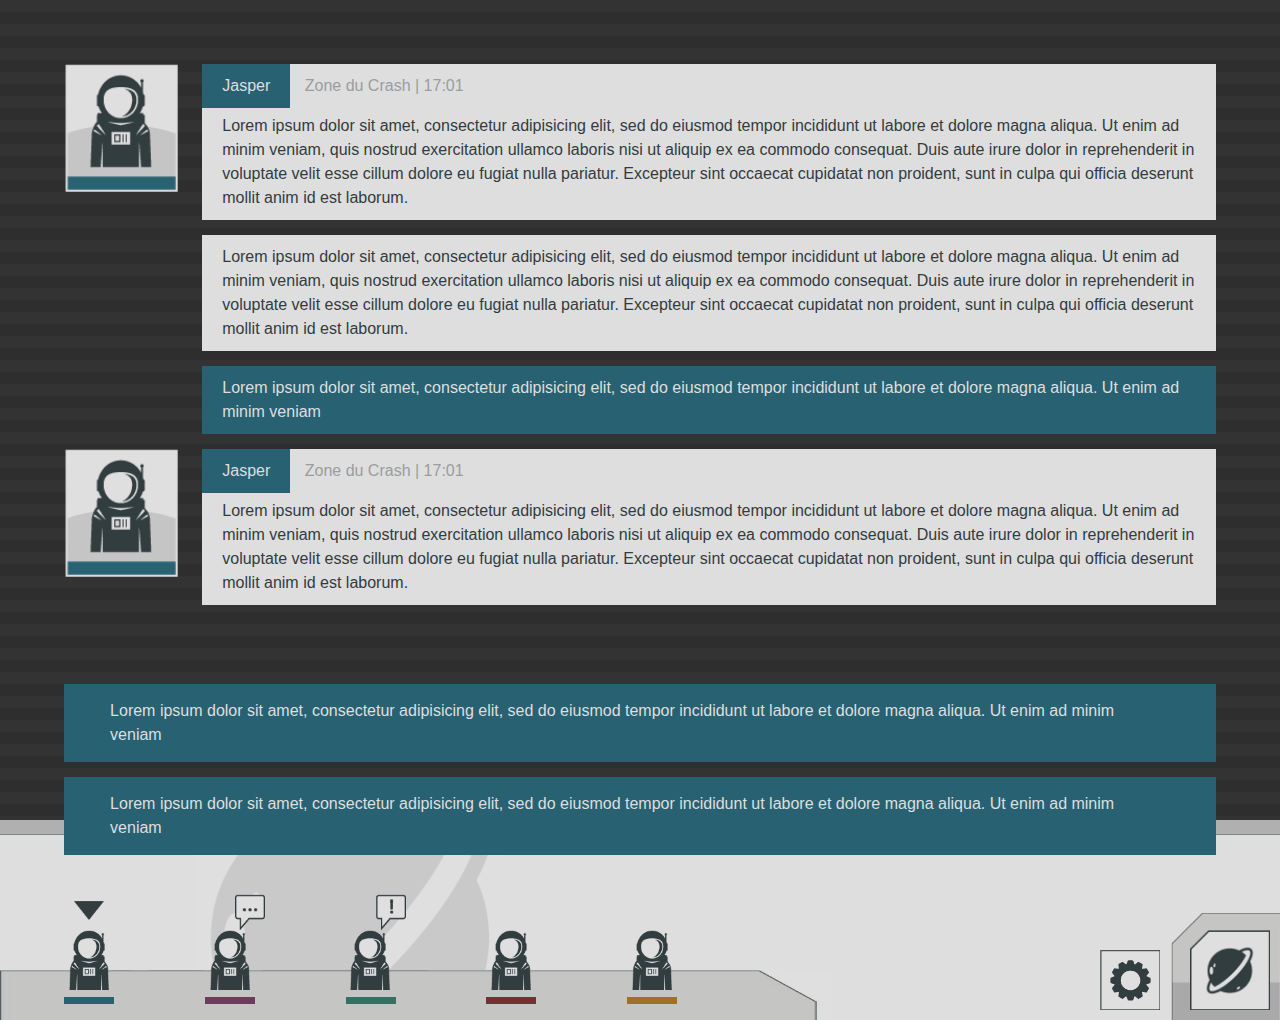
<file: radio 2/index.html>
<!DOCTYPE html>
<!--[if lt IE 7]> <html class="no-js lt-ie9 lt-ie8 lt-ie7"> <![endif]-->
<!--[if IE 7]> <html class="no-js lt-ie9 lt-ie8"> <![endif]-->
<!--[if IE 8]> <html class="no-js lt-ie9"> <![endif]-->
<!--[if gt IE 8]><!--> <html class="no-js" lang="fr"> <!--<![endif]-->
    <head>
        <title>Radio</title>
        <meta charset="utf-8">
           <meta name="author" content="Gabygaël Pirson">
        <meta name="description" content="" />
        <meta name="keywords" content="" />

        <meta name="viewport" content="width=device-width, initial-scale=1.0">
       
        <link rel="stylesheet" media="screen" href="css/screen.css">
    </head>
    <body class="blue"> <!-- blue purple green red yellow-->
        <div class="wrapper">
            <ul class="messages">
                <li class="other other-first">
                    <div class="message">
                        <p class="message-infos"><span>Jasper</span> Zone du Crash | 17:01</p>
                        <p>Lorem ipsum dolor sit amet, consectetur adipisicing elit, sed do eiusmod
                        tempor incididunt ut labore et dolore magna aliqua. Ut enim ad minim veniam,
                        quis nostrud exercitation ullamco laboris nisi ut aliquip ex ea commodo
                        consequat. Duis aute irure dolor in reprehenderit in voluptate velit esse
                        cillum dolore eu fugiat nulla pariatur. Excepteur sint occaecat cupidatat non
                        proident, sunt in culpa qui officia deserunt mollit anim id est laborum.</p>
                    </div>
                </li>
                <li class="other">
                    <div class="message">
                        <p>Lorem ipsum dolor sit amet, consectetur adipisicing elit, sed do eiusmod
                        tempor incididunt ut labore et dolore magna aliqua. Ut enim ad minim veniam,
                        quis nostrud exercitation ullamco laboris nisi ut aliquip ex ea commodo
                        consequat. Duis aute irure dolor in reprehenderit in voluptate velit esse
                        cillum dolore eu fugiat nulla pariatur. Excepteur sint occaecat cupidatat non
                        proident, sunt in culpa qui officia deserunt mollit anim id est laborum.</p>
                    </div>
                </li>
                <li>
                    <div class="message">
                        <p>Lorem ipsum dolor sit amet, consectetur adipisicing elit, sed do eiusmod
                        tempor incididunt ut labore et dolore magna aliqua. Ut enim ad minim veniam</p>
                    </div>
                </li>
                 <li class="other other-first">
                    <div class="message">
                        <p class="message-infos"><span>Jasper</span> Zone du Crash | 17:01</p>
                        <p>Lorem ipsum dolor sit amet, consectetur adipisicing elit, sed do eiusmod
                        tempor incididunt ut labore et dolore magna aliqua. Ut enim ad minim veniam,
                        quis nostrud exercitation ullamco laboris nisi ut aliquip ex ea commodo
                        consequat. Duis aute irure dolor in reprehenderit in voluptate velit esse
                        cillum dolore eu fugiat nulla pariatur. Excepteur sint occaecat cupidatat non
                        proident, sunt in culpa qui officia deserunt mollit anim id est laborum.</p>
                    </div>
                </li>
            </ul>
            <ul class="answers">
                <li>
                    <div class="message">
                        <a href="">Lorem ipsum dolor sit amet, consectetur adipisicing elit, sed do eiusmod
                        tempor incididunt ut labore et dolore magna aliqua. Ut enim ad minim veniam</a>
                    </div>
                </li>
                <li>
                    <div class="message">
                        <a href="">Lorem ipsum dolor sit amet, consectetur adipisicing elit, sed do eiusmod
                        tempor incididunt ut labore et dolore magna aliqua. Ut enim ad minim veniam</a>
                    </div>
                </li>
            </ul>
            <footer>
                <a class="btn btn-options" href=""><span>Options</span></a>
                <a class="btn btn-planet" href=""><span>Planet</span></a>

                <ul class="contacts">
                    <li class="contact-blue"><a href="" class="active"><span>Jasper</span></a></li>
                    <li class="contact-purple"><a href="" class="new"><span>Bob</span></a></li>
                    <li class="contact-green"><a href="" class="typing"><span>Frank</span></a></li>
                    <li class="contact-red"><a href=""><span>Andrew</span></a></li>
                    <li class="contact-yellow"><a href=""><span>Terry</span></a></li>
                </ul>
            </footer>
        </div>
    </body>
       


</html>
<script src="js/libs/jquery-3.2.0.js"></script>
</file>
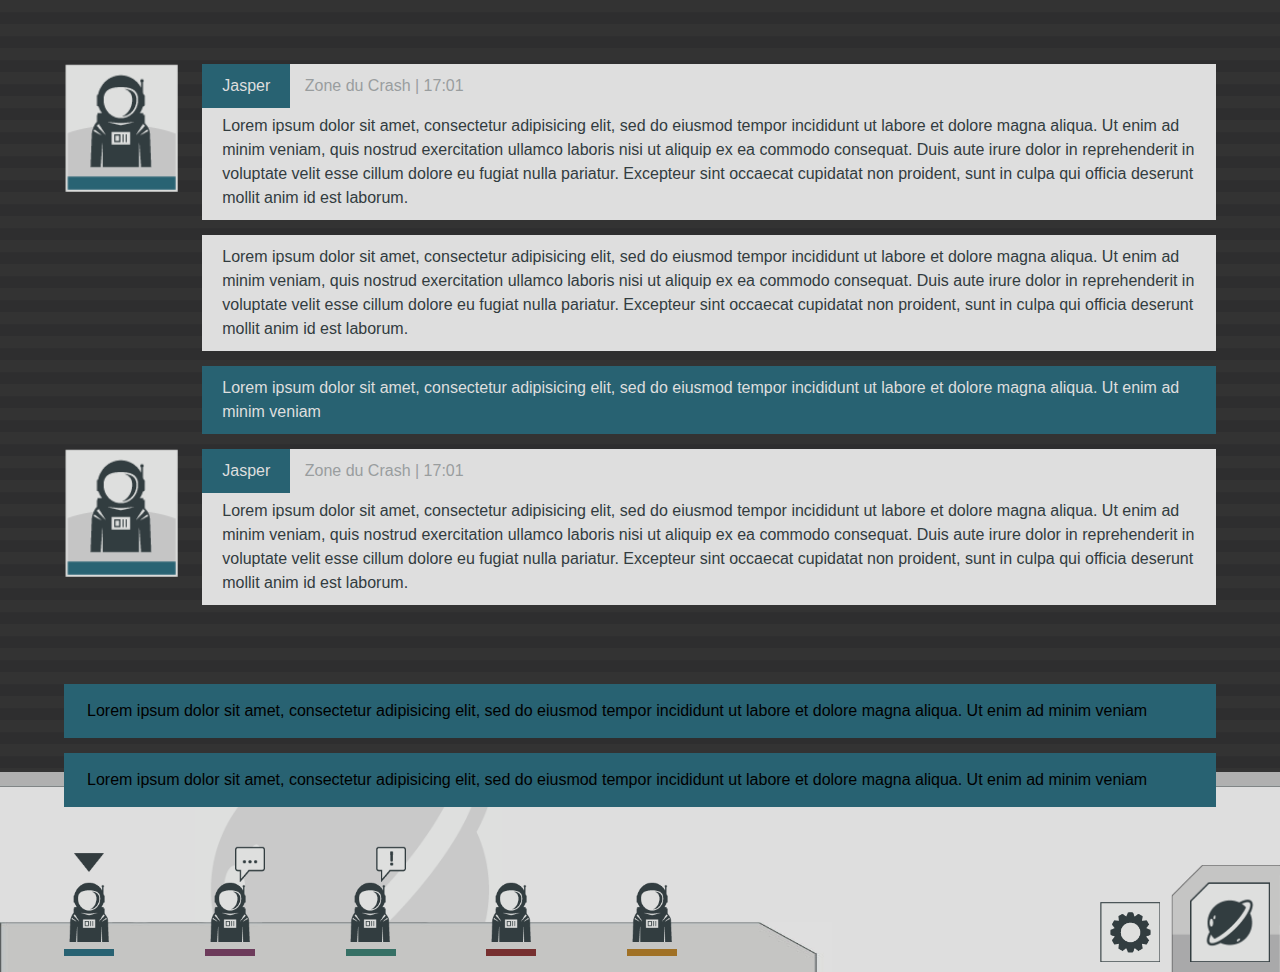
<file: radio/index.html>
<!DOCTYPE html>
<!--[if lt IE 7]> <html class="no-js lt-ie9 lt-ie8 lt-ie7"> <![endif]-->
<!--[if IE 7]> <html class="no-js lt-ie9 lt-ie8"> <![endif]-->
<!--[if IE 8]> <html class="no-js lt-ie9"> <![endif]-->
<!--[if gt IE 8]><!--> <html class="no-js" lang="fr"> <!--<![endif]-->
    <head>
        <title>Radio</title>
        <meta charset="utf-8">
           <meta name="author" content="Gabygaël Pirson">
        <meta name="description" content="" />
        <meta name="keywords" content="" />

        <meta name="viewport" content="width=device-width, initial-scale=1.0">
       
        <link rel="stylesheet" media="screen" href="css/screen.css">
    </head>
    <body class="blue"> <!-- blue purple green red yellow-->
        <div class="wrapper">
            <ul class="messages">
                <li class="other other-first">
                    <div class="message">
                        <p class="message-infos"><span>Jasper</span> Zone du Crash | 17:01</p>
                        <p>Lorem ipsum dolor sit amet, consectetur adipisicing elit, sed do eiusmod
                        tempor incididunt ut labore et dolore magna aliqua. Ut enim ad minim veniam,
                        quis nostrud exercitation ullamco laboris nisi ut aliquip ex ea commodo
                        consequat. Duis aute irure dolor in reprehenderit in voluptate velit esse
                        cillum dolore eu fugiat nulla pariatur. Excepteur sint occaecat cupidatat non
                        proident, sunt in culpa qui officia deserunt mollit anim id est laborum.</p>
                    </div>
                </li>
                <li class="other">
                    <div class="message">
                        <p>Lorem ipsum dolor sit amet, consectetur adipisicing elit, sed do eiusmod
                        tempor incididunt ut labore et dolore magna aliqua. Ut enim ad minim veniam,
                        quis nostrud exercitation ullamco laboris nisi ut aliquip ex ea commodo
                        consequat. Duis aute irure dolor in reprehenderit in voluptate velit esse
                        cillum dolore eu fugiat nulla pariatur. Excepteur sint occaecat cupidatat non
                        proident, sunt in culpa qui officia deserunt mollit anim id est laborum.</p>
                    </div>
                </li>
                <li>
                    <div class="message">
                        <p>Lorem ipsum dolor sit amet, consectetur adipisicing elit, sed do eiusmod
                        tempor incididunt ut labore et dolore magna aliqua. Ut enim ad minim veniam</p>
                    </div>
                </li>
                 <li class="other other-first">
                    <div class="message">
                        <p class="message-infos"><span>Jasper</span> Zone du Crash | 17:01</p>
                        <p>Lorem ipsum dolor sit amet, consectetur adipisicing elit, sed do eiusmod
                        tempor incididunt ut labore et dolore magna aliqua. Ut enim ad minim veniam,
                        quis nostrud exercitation ullamco laboris nisi ut aliquip ex ea commodo
                        consequat. Duis aute irure dolor in reprehenderit in voluptate velit esse
                        cillum dolore eu fugiat nulla pariatur. Excepteur sint occaecat cupidatat non
                        proident, sunt in culpa qui officia deserunt mollit anim id est laborum.</p>
                    </div>
                </li>
            </ul>
            <ul class="answers">
                <li>
                    <div class="message">
                        <p>Lorem ipsum dolor sit amet, consectetur adipisicing elit, sed do eiusmod
                        tempor incididunt ut labore et dolore magna aliqua. Ut enim ad minim veniam</p>
                    </div>
                </li>
                <li>
                    <div class="message">
                        <p>Lorem ipsum dolor sit amet, consectetur adipisicing elit, sed do eiusmod
                        tempor incididunt ut labore et dolore magna aliqua. Ut enim ad minim veniam</p>
                    </div>
                </li>
            </ul>
            <footer>
                <a class="btn btn-options" href=""><span>Options</span></a>
                <a class="btn btn-planet" href=""><span>Planet</span></a>

                <ul class="contacts">
                    <li class="contact-blue"><a href="" class="active"><span>Jasper</span></a></li>
                    <li class="contact-purple"><a href="" class="new"><span>Bob</span></a></li>
                    <li class="contact-green"><a href="" class="typing"><span>Frank</span></a></li>
                    <li class="contact-red"><a href=""><span>Andrew</span></a></li>
                    <li class="contact-yellow"><a href=""><span>Terry</span></a></li>
                </ul>
            </footer>
        </div>
    </body>
       


</html>
<script src="js/libs/jquery-3.2.0.js"></script>
</file>
<file: radio 2/css/screen.css>
/*
 * SMACSS + SCSS starter v2.0
 * Inspired by SMACSS http://smacss.com
 * Author: @jonathanpath
 * Date: 11 July 2013
 *
 * https://github.com/jonathanpath/SASS-SMACSS
 * See file structure in http://jonathanpath.com/sass+smacss/scss/style.scss
 * Sass Structure inspired by : https://github.com/sutter/POPY-starter-HTML-SCSS
 *
 * Coding rules : https://github.com/necolas/idiomatic-css
 *
 */
/* Tools */
/*@import "tools/mixins";
@import "tools/helpers";*/
/* Base */
/*! normalize.css v3.0.0 | MIT License | git.io/normalize */
/**
 * 1. Set default font family to sans-serif.
 * 2. Prevent iOS text size adjust after orientation change, without disabling
 *    user zoom.
 */
html {
  font-family: sans-serif;
  /* 1 */
  -ms-text-size-adjust: 100%;
  /* 2 */
  -webkit-text-size-adjust: 100%;
  /* 2 */ }

/**
 * Remove default margin.
 */
body {
  margin: 0; }

/* HTML5 display definitions
   ========================================================================== */
/**
 * Correct `block` display not defined in IE 8/9.
 */
article,
aside,
details,
figcaption,
figure,
footer,
header,
hgroup,
main,
nav,
section,
summary {
  display: block; }

/**
 * 1. Correct `inline-block` display not defined in IE 8/9.
 * 2. Normalize vertical alignment of `progress` in Chrome, Firefox, and Opera.
 */
audio,
canvas,
progress,
video {
  display: inline-block;
  /* 1 */
  vertical-align: baseline;
  /* 2 */ }

/**
 * Prevent modern browsers from displaying `audio` without controls.
 * Remove excess height in iOS 5 devices.
 */
audio:not([controls]) {
  display: none;
  height: 0; }

/**
 * Address `[hidden]` styling not present in IE 8/9.
 * Hide the `template` element in IE, Safari, and Firefox < 22.
 */
[hidden],
template {
  display: none; }

/* Links
   ========================================================================== */
/**
 * Remove the gray background color from active links in IE 10.
 */
a {
  background: transparent; }

/**
 * Improve readability when focused and also mouse hovered in all browsers.
 */
a:active,
a:hover {
  outline: 0; }

/* Text-level semantics
   ========================================================================== */
/**
 * Address styling not present in IE 8/9, Safari 5, and Chrome.
 */
abbr[title] {
  border-bottom: 1px dotted; }

/**
 * Address style set to `bolder` in Firefox 4+, Safari 5, and Chrome.
 */
b,
strong {
  font-weight: bold; }

/**
 * Address styling not present in Safari 5 and Chrome.
 */
dfn {
  font-style: italic; }

/**
 * Address variable `h1` font-size and margin within `section` and `article`
 * contexts in Firefox 4+, Safari 5, and Chrome.
 */
h1 {
  font-size: 2em;
  margin: 0.67em 0; }

/**
 * Address styling not present in IE 8/9.
 */
mark {
  background: #ff0;
  color: #000; }

/**
 * Address inconsistent and variable font size in all browsers.
 */
small {
  font-size: 80%; }

/**
 * Prevent `sub` and `sup` affecting `line-height` in all browsers.
 */
sub,
sup {
  font-size: 75%;
  line-height: 0;
  position: relative;
  vertical-align: baseline; }

sup {
  top: -0.5em; }

sub {
  bottom: -0.25em; }

/* Embedded content
   ========================================================================== */
/**
 * Remove border when inside `a` element in IE 8/9.
 */
img {
  border: 0; }

/**
 * Correct overflow displayed oddly in IE 9.
 */
svg:not(:root) {
  overflow: hidden; }

/* Grouping content
   ========================================================================== */
/**
 * Address margin not present in IE 8/9 and Safari 5.
 */
figure {
  margin: 1em 40px; }

/**
 * Address differences between Firefox and other browsers.
 */
hr {
  -moz-box-sizing: content-box;
  box-sizing: content-box;
  height: 0; }

/**
 * Contain overflow in all browsers.
 */
pre {
  overflow: auto; }

/**
 * Address odd `em`-unit font size rendering in all browsers.
 */
code,
kbd,
pre,
samp {
  font-family: monospace, monospace;
  font-size: 1em; }

/* Forms
   ========================================================================== */
/**
 * Known limitation: by default, Chrome and Safari on OS X allow very limited
 * styling of `select`, unless a `border` property is set.
 */
/**
 * 1. Correct color not being inherited.
 *    Known issue: affects color of disabled elements.
 * 2. Correct font properties not being inherited.
 * 3. Address margins set differently in Firefox 4+, Safari 5, and Chrome.
 */
button,
input,
optgroup,
select,
textarea {
  color: inherit;
  /* 1 */
  font: inherit;
  /* 2 */
  margin: 0;
  /* 3 */ }

/**
 * Address `overflow` set to `hidden` in IE 8/9/10.
 */
button {
  overflow: visible; }

/**
 * Address inconsistent `text-transform` inheritance for `button` and `select`.
 * All other form control elements do not inherit `text-transform` values.
 * Correct `button` style inheritance in Firefox, IE 8+, and Opera
 * Correct `select` style inheritance in Firefox.
 */
button,
select {
  text-transform: none; }

/**
 * 1. Avoid the WebKit bug in Android 4.0.* where (2) destroys native `audio`
 *    and `video` controls.
 * 2. Correct inability to style clickable `input` types in iOS.
 * 3. Improve usability and consistency of cursor style between image-type
 *    `input` and others.
 */
button,
html input[type="button"],
input[type="reset"],
input[type="submit"] {
  -webkit-appearance: button;
  /* 2 */
  cursor: pointer;
  /* 3 */ }

/**
 * Re-set default cursor for disabled elements.
 */
button[disabled],
html input[disabled] {
  cursor: default; }

/**
 * Remove inner padding and border in Firefox 4+.
 */
button::-moz-focus-inner,
input::-moz-focus-inner {
  border: 0;
  padding: 0; }

/**
 * Address Firefox 4+ setting `line-height` on `input` using `!important` in
 * the UA stylesheet.
 */
input {
  line-height: normal; }

/**
 * It's recommended that you don't attempt to style these elements.
 * Firefox's implementation doesn't respect box-sizing, padding, or width.
 *
 * 1. Address box sizing set to `content-box` in IE 8/9/10.
 * 2. Remove excess padding in IE 8/9/10.
 */
input[type="checkbox"],
input[type="radio"] {
  box-sizing: border-box;
  /* 1 */
  padding: 0;
  /* 2 */ }

/**
 * Fix the cursor style for Chrome's increment/decrement buttons. For certain
 * `font-size` values of the `input`, it causes the cursor style of the
 * decrement button to change from `default` to `text`.
 */
input[type="number"]::-webkit-inner-spin-button,
input[type="number"]::-webkit-outer-spin-button {
  height: auto; }

/**
 * 1. Address `appearance` set to `searchfield` in Safari 5 and Chrome.
 * 2. Address `box-sizing` set to `border-box` in Safari 5 and Chrome
 *    (include `-moz` to future-proof).
 */
input[type="search"] {
  -webkit-appearance: textfield;
  /* 1 */
  -moz-box-sizing: content-box;
  -webkit-box-sizing: content-box;
  /* 2 */
  box-sizing: content-box; }

/**
 * Remove inner padding and search cancel button in Safari and Chrome on OS X.
 * Safari (but not Chrome) clips the cancel button when the search input has
 * padding (and `textfield` appearance).
 */
input[type="search"]::-webkit-search-cancel-button,
input[type="search"]::-webkit-search-decoration {
  -webkit-appearance: none; }

/**
 * Define consistent border, margin, and padding.
 */
fieldset {
  border: 1px solid #c0c0c0;
  margin: 0 2px;
  padding: 0.35em 0.625em 0.75em; }

/**
 * 1. Correct `color` not being inherited in IE 8/9.
 * 2. Remove padding so people aren't caught out if they zero out fieldsets.
 */
legend {
  border: 0;
  /* 1 */
  padding: 0;
  /* 2 */ }

/**
 * Remove default vertical scrollbar in IE 8/9.
 */
textarea {
  overflow: auto; }

/**
 * Don't inherit the `font-weight` (applied by a rule above).
 * NOTE: the default cannot safely be changed in Chrome and Safari on OS X.
 */
optgroup {
  font-weight: bold; }

/* Tables
   ========================================================================== */
/**
 * Remove most spacing between table cells.
 */
table {
  border-collapse: collapse;
  border-spacing: 0; }

td,
th {
  padding: 0; }

/* ===========================
   Base
   =========================== */
body {
  line-height: 1.5;
  position: relative;
  font-size: 16px;
  min-width: 400px;
  background: #323c3f url("img/radio_background.png"); }

a {
  text-decoration: none;
  color: #dedede; }

::-moz-selection {
  background: #dedede;
  color: #fff;
  text-shadow: none; }

::selection {
  background: #dedede;
  color: #fff;
  text-shadow: none; }

*, ::after, ::before {
  box-sizing: border-box; }

hr {
  display: block;
  height: 1px;
  border: 0;
  border-top: 1px solid #ccc;
  margin: 1em 0;
  padding: 0; }

ul, li {
  list-style: none;
  padding: 0;
  margin: 0; }

html, body, a {
  height: 100%; }

video {
  width: 100%    !important;
  height: auto   !important; }

img {
  width: 100%; }

/*@import "base/form";*/
/* ==|====================
   Base/Typos // Import, Tailles, couleurs, fonts
   ======================= */
/* Layout */
/* ==|====================
   Layout
   ======================= */
.wrapper {
  margin: 0 auto;
  max-width: 2000px;
  display: block; }

.messages {
  padding: 5% 5% 0;
  margin-bottom: 0; }
  .messages li {
    display: block;
    margin-bottom: 15px; }
  .messages .message {
    background: #286272;
    color: #dedede;
    margin-left: 12%;
    padding: 10px 20px; }
    .messages .message p {
      margin-bottom: 0;
      margin-top: 0; }

.blue .messages .message {
  background: #286272; }

.purple .messages .message {
  background: #6d3b5b; }

.red .messages .message {
  background: #773030; }

.green .messages .message {
  background: #367065; }

.yellow .messages .message {
  background: #a07125; }

.messages .other {
  position: relative; }
  .messages .other .message {
    background: #dedede;
    color: #323c3f; }
  .messages .other-first:before {
    content: "";
    position: absolute;
    width: 10%;
    height: 100px;
    background: url("img/dial_character_00.png") no-repeat center top;
    background-size: 100%; }
    @media screen and (min-width: 1000px) {
      .messages .other-first:before {
        height: 200px; } }
  .messages .other-first .message {
    position: relative;
    padding-top: 50px; }
  .messages .other-first .message-infos {
    position: absolute;
    top: 0;
    left: 0;
    display: block;
    color: #999d9e; }
    .messages .other-first .message-infos span {
      display: inline-block;
      background: #286272;
      color: #dedede;
      padding: 10px 20px;
      margin-right: 10px; }

.blue .messages .other .message-infos span {
  background: #286272; }

.purple .messages .other .message-infos span {
  background: #6d3b5b; }

.red .messages .other .message-infos span {
  background: #773030; }

.green .messages .other .message-infos span {
  background: #367065; }

.yellow .messages .other .message-infos span {
  background: #a07125; }

.answers {
  position: relative;
  z-index: 1;
  padding: 5% 5% 0; }
  .answers li {
    display: block;
    margin-bottom: 15px; }
  .answers .message {
    background: #286272; }
    .answers .message a {
      padding: 15px 4%;
      margin-bottom: 0;
      margin-top: 0;
      display: block; }

.blue .answers .message {
  background: #286272; }

.purple .answers .message {
  background: #6d3b5b; }

.red .answers .message {
  background: #773030; }

.green .answers .message {
  background: #367065; }

.yellow .answers .message {
  background: #a07125; }

footer {
  background: #dedede url("img/radio_footer.png") no-repeat 20% center;
  background-size: auto 100%;
  margin-top: -50px;
  min-height: 200px;
  z-index: 0;
  position: relative; }
  footer:before {
    content: "";
    display: block;
    height: 15px;
    width: 100%;
    top: 0;
    left: 0;
    position: absolute;
    background: url("img/radio-top.jpg") center center;
    background-size: auto 100%; }
  footer:after {
    content: "";
    display: block;
    width: 110px;
    height: 110px;
    position: absolute;
    bottom: 0;
    right: 0;
    background: url("img/radio-footer-right.png") no-repeat right bottom;
    background-size: 100%; }
  @media screen and (max-width: 500px) {
    footer:after {
      width: 90px;
      height: 90px; } }

.btn {
  display: block; }
  .btn span {
    display: none; }
  .btn-options {
    background: url("img/button_options.png") no-repeat center center;
    background-size: 100%;
    width: 60px;
    height: 60px;
    right: 120px;
    position: absolute;
    bottom: 10px;
    z-index: 20; }
  .btn-planet {
    position: absolute;
    z-index: 2;
    right: 10px;
    bottom: 10px;
    width: 80px;
    height: 80px;
    background: url("img/button_planet.png") no-repeat center center;
    background-size: 100%; }
  @media screen and (max-width: 500px) {
    .btn-options {
      width: 50px;
      height: 50px;
      right: 100px; }
    .btn-planet {
      width: 60px;
      height: 60px; } }

.contacts {
  background: url("img/radio-footer-left.jpg") no-repeat left bottom;
  background-size: auto auto;
  width: 65%;
  height: 200px;
  display: block;
  height: 100%;
  position: absolute;
  background-size: 100% 50px;
  display: flex;
  padding: 0 5%; }
  .contacts li {
    height: 100%;
    position: relative;
    width: 20%;
    margin: 0 25px 0 0; }
  .contacts a {
    width: 50px;
    height: 60px;
    position: absolute;
    bottom: 30px;
    background: url("img/character_00.png") no-repeat center bottom;
    background-size: auto 100%;
    display: block; }
    .contacts a:after {
      position: absolute;
      content: "";
      bottom: -14px;
      width: 100%;
      height: 7px;
      background: #286272; }
    .contacts a.active:before {
      position: absolute;
      content: "";
      top: -30px;
      left: 50%;
      width: 30px;
      height: 20px;
      background: url("img/dial_active.png") center bottom no-repeat;
      background-size: auto auto;
      background-size: 100%;
      margin-left: -15px; }
    .contacts a.new:before {
      position: absolute;
      content: "";
      top: -50px;
      right: -10px;
      width: 30px;
      height: 50px;
      background: url("img/dial_icon_01.png") center bottom no-repeat;
      background-size: auto auto;
      background-size: auto auto;
      background-size: 100%; }
    .contacts a.typing:before {
      position: absolute;
      content: "";
      top: -50px;
      right: -10px;
      width: 30px;
      height: 50px;
      background: url("img/dial_icon_02.png") center bottom no-repeat;
      background-size: auto auto;
      background-size: auto auto;
      background-size: 100%; }
  @media screen and (max-width: 500px) {
    .contacts {
      width: 65%; }
      .contacts a {
        width: 40px;
        background: url("img/character_00.png") no-repeat center bottom;
        background-size: 100%; } }
  .contacts .contact-purple a:after {
    background: #6d3b5b; }
  .contacts .contact-red a:after {
    background: #773030; }
  .contacts .contact-green a:after {
    background: #367065; }
  .contacts .contact-yellow a:after {
    background: #a07125; }
  .contacts span {
    display: none; }

/*@import "modules/btns";
//@import "layout/edit";*/

/*# sourceMappingURL=screen.css.map */
</file>
<file: radio/css/screen.css>
/*
 * SMACSS + SCSS starter v2.0
 * Inspired by SMACSS http://smacss.com
 * Author: @jonathanpath
 * Date: 11 July 2013
 *
 * https://github.com/jonathanpath/SASS-SMACSS
 * See file structure in http://jonathanpath.com/sass+smacss/scss/style.scss
 * Sass Structure inspired by : https://github.com/sutter/POPY-starter-HTML-SCSS
 *
 * Coding rules : https://github.com/necolas/idiomatic-css
 *
 */
/* Tools */
/*@import "tools/mixins";
@import "tools/helpers";*/
/* Base */
/*! normalize.css v3.0.0 | MIT License | git.io/normalize */
/**
 * 1. Set default font family to sans-serif.
 * 2. Prevent iOS text size adjust after orientation change, without disabling
 *    user zoom.
 */
html {
  font-family: sans-serif;
  /* 1 */
  -ms-text-size-adjust: 100%;
  /* 2 */
  -webkit-text-size-adjust: 100%;
  /* 2 */ }

/**
 * Remove default margin.
 */
body {
  margin: 0; }

/* HTML5 display definitions
   ========================================================================== */
/**
 * Correct `block` display not defined in IE 8/9.
 */
article,
aside,
details,
figcaption,
figure,
footer,
header,
hgroup,
main,
nav,
section,
summary {
  display: block; }

/**
 * 1. Correct `inline-block` display not defined in IE 8/9.
 * 2. Normalize vertical alignment of `progress` in Chrome, Firefox, and Opera.
 */
audio,
canvas,
progress,
video {
  display: inline-block;
  /* 1 */
  vertical-align: baseline;
  /* 2 */ }

/**
 * Prevent modern browsers from displaying `audio` without controls.
 * Remove excess height in iOS 5 devices.
 */
audio:not([controls]) {
  display: none;
  height: 0; }

/**
 * Address `[hidden]` styling not present in IE 8/9.
 * Hide the `template` element in IE, Safari, and Firefox < 22.
 */
[hidden],
template {
  display: none; }

/* Links
   ========================================================================== */
/**
 * Remove the gray background color from active links in IE 10.
 */
a {
  background: transparent; }

/**
 * Improve readability when focused and also mouse hovered in all browsers.
 */
a:active,
a:hover {
  outline: 0; }

/* Text-level semantics
   ========================================================================== */
/**
 * Address styling not present in IE 8/9, Safari 5, and Chrome.
 */
abbr[title] {
  border-bottom: 1px dotted; }

/**
 * Address style set to `bolder` in Firefox 4+, Safari 5, and Chrome.
 */
b,
strong {
  font-weight: bold; }

/**
 * Address styling not present in Safari 5 and Chrome.
 */
dfn {
  font-style: italic; }

/**
 * Address variable `h1` font-size and margin within `section` and `article`
 * contexts in Firefox 4+, Safari 5, and Chrome.
 */
h1 {
  font-size: 2em;
  margin: 0.67em 0; }

/**
 * Address styling not present in IE 8/9.
 */
mark {
  background: #ff0;
  color: #000; }

/**
 * Address inconsistent and variable font size in all browsers.
 */
small {
  font-size: 80%; }

/**
 * Prevent `sub` and `sup` affecting `line-height` in all browsers.
 */
sub,
sup {
  font-size: 75%;
  line-height: 0;
  position: relative;
  vertical-align: baseline; }

sup {
  top: -0.5em; }

sub {
  bottom: -0.25em; }

/* Embedded content
   ========================================================================== */
/**
 * Remove border when inside `a` element in IE 8/9.
 */
img {
  border: 0; }

/**
 * Correct overflow displayed oddly in IE 9.
 */
svg:not(:root) {
  overflow: hidden; }

/* Grouping content
   ========================================================================== */
/**
 * Address margin not present in IE 8/9 and Safari 5.
 */
figure {
  margin: 1em 40px; }

/**
 * Address differences between Firefox and other browsers.
 */
hr {
  -moz-box-sizing: content-box;
  box-sizing: content-box;
  height: 0; }

/**
 * Contain overflow in all browsers.
 */
pre {
  overflow: auto; }

/**
 * Address odd `em`-unit font size rendering in all browsers.
 */
code,
kbd,
pre,
samp {
  font-family: monospace, monospace;
  font-size: 1em; }

/* Forms
   ========================================================================== */
/**
 * Known limitation: by default, Chrome and Safari on OS X allow very limited
 * styling of `select`, unless a `border` property is set.
 */
/**
 * 1. Correct color not being inherited.
 *    Known issue: affects color of disabled elements.
 * 2. Correct font properties not being inherited.
 * 3. Address margins set differently in Firefox 4+, Safari 5, and Chrome.
 */
button,
input,
optgroup,
select,
textarea {
  color: inherit;
  /* 1 */
  font: inherit;
  /* 2 */
  margin: 0;
  /* 3 */ }

/**
 * Address `overflow` set to `hidden` in IE 8/9/10.
 */
button {
  overflow: visible; }

/**
 * Address inconsistent `text-transform` inheritance for `button` and `select`.
 * All other form control elements do not inherit `text-transform` values.
 * Correct `button` style inheritance in Firefox, IE 8+, and Opera
 * Correct `select` style inheritance in Firefox.
 */
button,
select {
  text-transform: none; }

/**
 * 1. Avoid the WebKit bug in Android 4.0.* where (2) destroys native `audio`
 *    and `video` controls.
 * 2. Correct inability to style clickable `input` types in iOS.
 * 3. Improve usability and consistency of cursor style between image-type
 *    `input` and others.
 */
button,
html input[type="button"],
input[type="reset"],
input[type="submit"] {
  -webkit-appearance: button;
  /* 2 */
  cursor: pointer;
  /* 3 */ }

/**
 * Re-set default cursor for disabled elements.
 */
button[disabled],
html input[disabled] {
  cursor: default; }

/**
 * Remove inner padding and border in Firefox 4+.
 */
button::-moz-focus-inner,
input::-moz-focus-inner {
  border: 0;
  padding: 0; }

/**
 * Address Firefox 4+ setting `line-height` on `input` using `!important` in
 * the UA stylesheet.
 */
input {
  line-height: normal; }

/**
 * It's recommended that you don't attempt to style these elements.
 * Firefox's implementation doesn't respect box-sizing, padding, or width.
 *
 * 1. Address box sizing set to `content-box` in IE 8/9/10.
 * 2. Remove excess padding in IE 8/9/10.
 */
input[type="checkbox"],
input[type="radio"] {
  box-sizing: border-box;
  /* 1 */
  padding: 0;
  /* 2 */ }

/**
 * Fix the cursor style for Chrome's increment/decrement buttons. For certain
 * `font-size` values of the `input`, it causes the cursor style of the
 * decrement button to change from `default` to `text`.
 */
input[type="number"]::-webkit-inner-spin-button,
input[type="number"]::-webkit-outer-spin-button {
  height: auto; }

/**
 * 1. Address `appearance` set to `searchfield` in Safari 5 and Chrome.
 * 2. Address `box-sizing` set to `border-box` in Safari 5 and Chrome
 *    (include `-moz` to future-proof).
 */
input[type="search"] {
  -webkit-appearance: textfield;
  /* 1 */
  -moz-box-sizing: content-box;
  -webkit-box-sizing: content-box;
  /* 2 */
  box-sizing: content-box; }

/**
 * Remove inner padding and search cancel button in Safari and Chrome on OS X.
 * Safari (but not Chrome) clips the cancel button when the search input has
 * padding (and `textfield` appearance).
 */
input[type="search"]::-webkit-search-cancel-button,
input[type="search"]::-webkit-search-decoration {
  -webkit-appearance: none; }

/**
 * Define consistent border, margin, and padding.
 */
fieldset {
  border: 1px solid #c0c0c0;
  margin: 0 2px;
  padding: 0.35em 0.625em 0.75em; }

/**
 * 1. Correct `color` not being inherited in IE 8/9.
 * 2. Remove padding so people aren't caught out if they zero out fieldsets.
 */
legend {
  border: 0;
  /* 1 */
  padding: 0;
  /* 2 */ }

/**
 * Remove default vertical scrollbar in IE 8/9.
 */
textarea {
  overflow: auto; }

/**
 * Don't inherit the `font-weight` (applied by a rule above).
 * NOTE: the default cannot safely be changed in Chrome and Safari on OS X.
 */
optgroup {
  font-weight: bold; }

/* Tables
   ========================================================================== */
/**
 * Remove most spacing between table cells.
 */
table {
  border-collapse: collapse;
  border-spacing: 0; }

td,
th {
  padding: 0; }

/* ===========================
   Base
   =========================== */
body {
  line-height: 1.5;
  position: relative;
  font-size: 16px;
  min-width: 400px;
  background: #323c3f url("img/radio_background.png"); }

a {
  text-decoration: none;
  color: #323c3f; }

::-moz-selection {
  background: #dedede;
  color: #fff;
  text-shadow: none; }

::selection {
  background: #dedede;
  color: #fff;
  text-shadow: none; }

*, ::after, ::before {
  box-sizing: border-box; }

hr {
  display: block;
  height: 1px;
  border: 0;
  border-top: 1px solid #ccc;
  margin: 1em 0;
  padding: 0; }

ul, li {
  list-style: none;
  padding: 0;
  margin: 0; }

html, body, a {
  height: 100%; }

video {
  width: 100%    !important;
  height: auto   !important; }

img {
  width: 100%; }

/*@import "base/form";*/
/* ==|====================
   Base/Typos // Import, Tailles, couleurs, fonts
   ======================= */
/* Layout */
/* ==|====================
   Layout
   ======================= */
.wrapper {
  margin: 0 auto;
  max-width: 2000px;
  display: block; }

.messages {
  padding: 5% 5% 0;
  margin-bottom: 0; }
  .messages li {
    display: block;
    margin-bottom: 15px; }
  .messages .message {
    background: #286272;
    color: #dedede;
    margin-left: 12%;
    padding: 10px 20px; }
    .messages .message p {
      margin-bottom: 0;
      margin-top: 0; }

.blue .messages .message {
  background: #286272; }

.purple .messages .message {
  background: #6d3b5b; }

.red .messages .message {
  background: #773030; }

.green .messages .message {
  background: #367065; }

.yellow .messages .message {
  background: #a07125; }

.messages .other {
  position: relative; }
  .messages .other .message {
    background: #dedede;
    color: #323c3f; }
  .messages .other-first:before {
    content: "";
    position: absolute;
    width: 10%;
    height: 100px;
    background: url("img/dial_character_00.png") no-repeat center top;
    background-size: 100%; }
    @media screen and (min-width: 1000px) {
      .messages .other-first:before {
        height: 200px; } }
  .messages .other-first .message {
    position: relative;
    padding-top: 50px; }
  .messages .other-first .message-infos {
    position: absolute;
    top: 0;
    left: 0;
    display: block;
    color: #999d9e; }
    .messages .other-first .message-infos span {
      display: inline-block;
      background: #286272;
      color: #dedede;
      padding: 10px 20px;
      margin-right: 10px; }

.blue .messages .other .message-infos span {
  background: #286272; }

.purple .messages .other .message-infos span {
  background: #6d3b5b; }

.red .messages .other .message-infos span {
  background: #773030; }

.green .messages .other .message-infos span {
  background: #367065; }

.yellow .messages .other .message-infos span {
  background: #a07125; }

.answers {
  position: relative;
  z-index: 1;
  padding: 5% 5% 0; }
  .answers li {
    display: block;
    margin-bottom: 15px; }
  .answers .message {
    background: #286272;
    padding: 15px 2%; }
    .answers .message p {
      margin-bottom: 0;
      margin-top: 0; }

.blue .answers .message {
  background: #286272; }

.purple .answers .message {
  background: #6d3b5b; }

.red .answers .message {
  background: #773030; }

.green .answers .message {
  background: #367065; }

.yellow .answers .message {
  background: #a07125; }

footer {
  background: #dedede url("img/radio_footer.png") no-repeat 20% center;
  background-size: auto 100%;
  margin-top: -50px;
  min-height: 200px;
  z-index: 0;
  position: relative; }
  footer:before {
    content: "";
    display: block;
    height: 15px;
    width: 100%;
    top: 0;
    left: 0;
    position: absolute;
    background: url("img/radio-top.jpg") center center;
    background-size: auto 100%; }
  footer:after {
    content: "";
    display: block;
    width: 110px;
    height: 110px;
    position: absolute;
    bottom: 0;
    right: 0;
    background: url("img/radio-footer-right.png") no-repeat right bottom;
    background-size: 100%; }
  @media screen and (max-width: 500px) {
    footer:after {
      width: 90px;
      height: 90px; } }

.btn {
  display: block; }
  .btn span {
    display: none; }
  .btn-options {
    background: url("img/button_options.png") no-repeat center center;
    background-size: 100%;
    width: 60px;
    height: 60px;
    right: 120px;
    position: absolute;
    bottom: 10px;
    z-index: 20; }
  .btn-planet {
    position: absolute;
    z-index: 2;
    right: 10px;
    bottom: 10px;
    width: 80px;
    height: 80px;
    background: url("img/button_planet.png") no-repeat center center;
    background-size: 100%; }
  @media screen and (max-width: 500px) {
    .btn-options {
      width: 50px;
      height: 50px;
      right: 100px; }
    .btn-planet {
      width: 60px;
      height: 60px; } }

.contacts {
  background: url("img/radio-footer-left.jpg") no-repeat left bottom;
  background-size: auto auto;
  width: 65%;
  height: 200px;
  display: block;
  height: 100%;
  position: absolute;
  background-size: 100% 50px;
  display: flex;
  padding: 0 5%; }
  .contacts li {
    height: 100%;
    position: relative;
    width: 20%;
    margin: 0 25px 0 0; }
  .contacts a {
    width: 50px;
    height: 60px;
    position: absolute;
    bottom: 30px;
    background: url("img/character_00.png") no-repeat center bottom;
    background-size: auto 100%;
    display: block; }
    .contacts a:after {
      position: absolute;
      content: "";
      bottom: -14px;
      width: 100%;
      height: 7px;
      background: #286272; }
    .contacts a.active:before {
      position: absolute;
      content: "";
      top: -30px;
      left: 50%;
      width: 30px;
      height: 20px;
      background: url("img/dial_active.png") center bottom no-repeat;
      background-size: auto auto;
      background-size: 100%;
      margin-left: -15px; }
    .contacts a.new:before {
      position: absolute;
      content: "";
      top: -50px;
      right: -10px;
      width: 30px;
      height: 50px;
      background: url("img/dial_icon_01.png") center bottom no-repeat;
      background-size: auto auto;
      background-size: auto auto;
      background-size: 100%; }
    .contacts a.typing:before {
      position: absolute;
      content: "";
      top: -50px;
      right: -10px;
      width: 30px;
      height: 50px;
      background: url("img/dial_icon_02.png") center bottom no-repeat;
      background-size: auto auto;
      background-size: auto auto;
      background-size: 100%; }
  @media screen and (max-width: 500px) {
    .contacts {
      width: 65%; }
      .contacts a {
        width: 40px;
        background: url("img/character_00.png") no-repeat center bottom;
        background-size: 100%; } }
  .contacts .contact-purple a:after {
    background: #6d3b5b; }
  .contacts .contact-red a:after {
    background: #773030; }
  .contacts .contact-green a:after {
    background: #367065; }
  .contacts .contact-yellow a:after {
    background: #a07125; }
  .contacts span {
    display: none; }

/*@import "modules/btns";
//@import "layout/edit";*/

/*# sourceMappingURL=screen.css.map */
</file>
